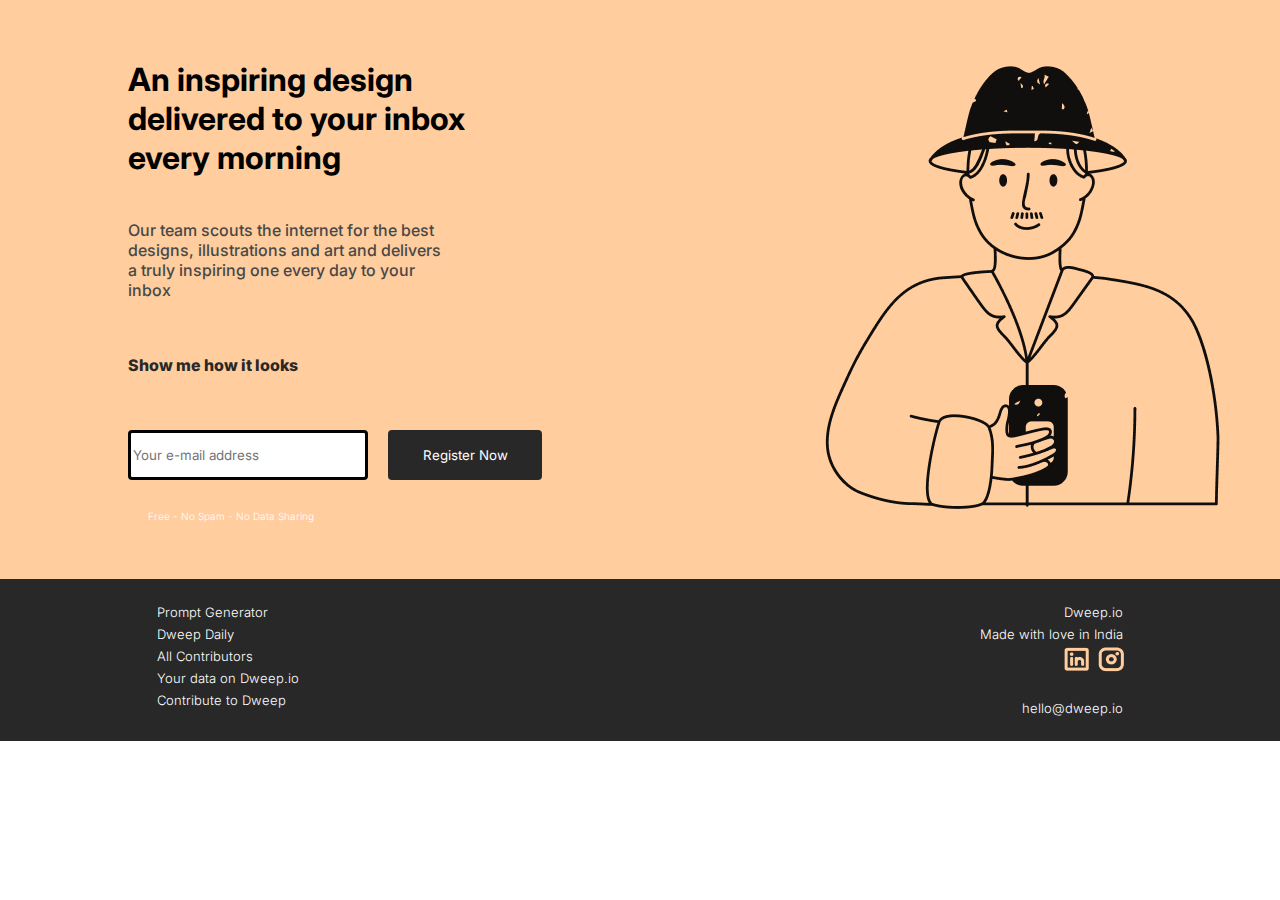
<file: Micro-project-1/index.html>
<!DOCTYPE html>
<html lang="en">
<head>
    <meta charset="UTF-8">
    <meta name="viewport" content="width=
    , initial-scale=1.0">
    <title>Micro-prject-1</title>
    <link rel="stylesheet" href="styles.css">
    <link rel="stylesheet" href="https://fonts.googleapis.com/css2?family=Inter:wght@100;200;300;400;500;600;700&display=swap">
</head>
<body>
    <div class="top">
        <div class="tleft">
            <h1>An inspiring design delivered to your inbox every morning</h1>
            <p>Our team scouts the internet for the best designs, illustrations and art and delivers a truly inspiring one every day to your inbox</p>
            <span class="middlepara">Show me how it looks</span>
            <br>
            <div class="inputandbutton">
            <input type="email" placeholder="Your e-mail address">
            <button>Register Now</button>
            </div>
            <br>
            <div class="btspan">
                <p class="bottomspan">Free - No Spam - No Data Sharing</p>
            </div>
        </div>
        <div class="tright">
            <img src="dweep io 1.png" alt="just a side image">
        </div>
    </div>
    <div class="bottom">
        <div class="bleft">
            
                <span>Prompt Generator</span>
                <span>Dweep Daily</span>
                <span>All Contributors</span>
                <span>Your data on Dweep.io</span>
                <span>Contribute to Dweep</span>
        
        </div>
        <div class="bright">
            
                <span> Dweep.io</span>
                <span>Made with love in India</span>
                <div>
                <img src="LinkedinLogo.png" alt="linkedinLogo">
                <img src="InstagramLogo.png" alt="InstagramLogo">
                </div>
                <br>
                <span>hello@dweep.io</span>
            
        </div>
    </div>
</body>
</html>
</file>
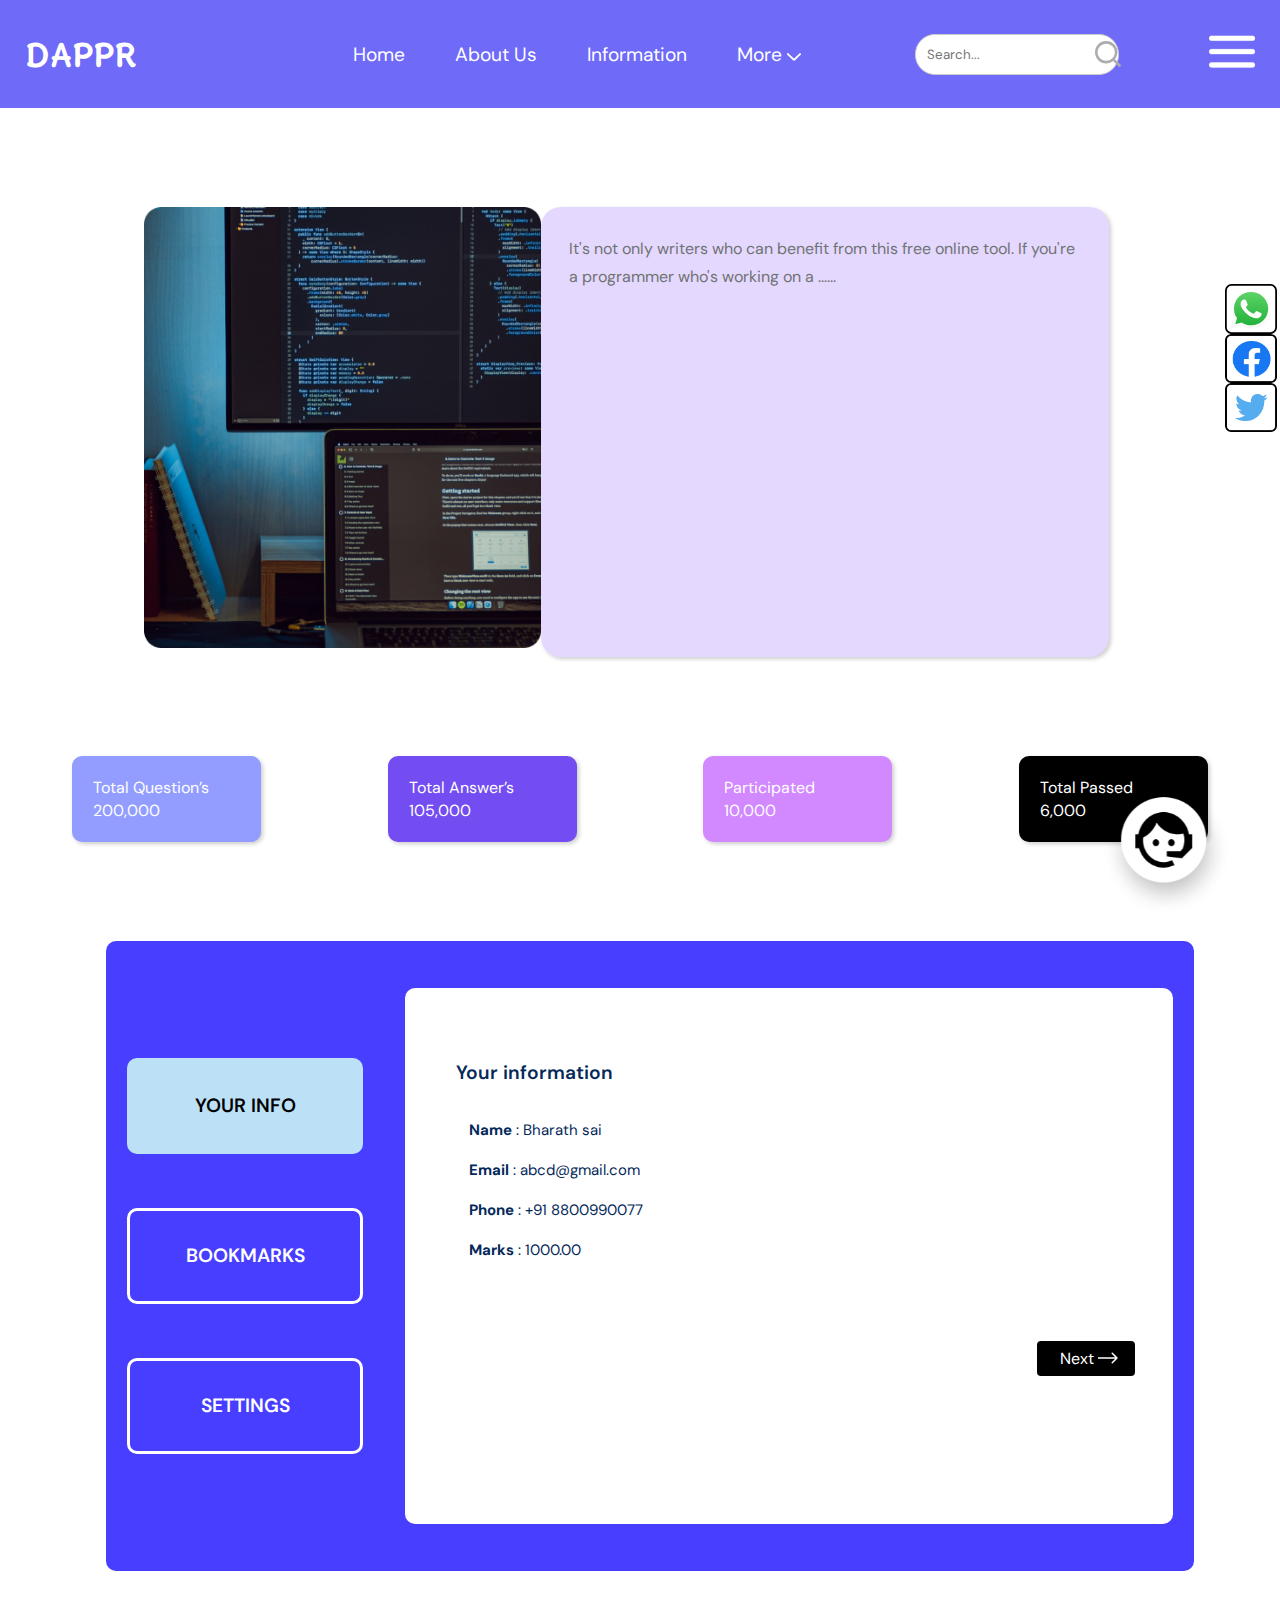
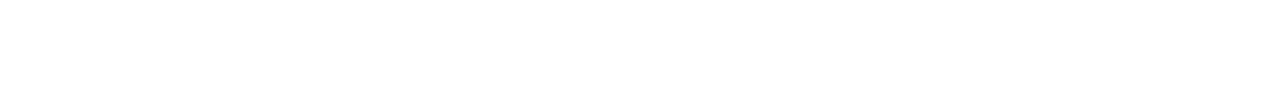
<file: Micro-project-2/index.html>
<!DOCTYPE html>
<html lang="en">
<head>
    <meta charset="UTF-8">
    <meta name="viewport" content="width=device-width, initial-scale=1.0">
    <title>Micro-project-2</title>
    <link rel="stylesheet" href="https://fonts.googleapis.com/css2?family=Delius+Unicase:wght@400;700&family=Inter:wght@100;200;300;400;500;600;700&display=swap">
    <link rel="stylesheet" href="https://fonts.googleapis.com/css2?family=DM+Sans:opsz@9..40&family=Delius+Unicase:wght@400;700&family=Inter:wght@100;200;300;400;500;600;700&display=swap">
    <link rel="stylesheet" href="styles.css">
</head>
<body>
    
    <div class="header">
        <div class="logo">
            <h1>DAPPR</h1>
        </div>
        <div class="menuList">
            <ul class="menu">
                <li>Home</li>
                <li>About Us</li>
                <li>Information</li>
                <li class="moreItem">More <img src="Vector.png" alt="img for drop down" color="black"></li>
            </ul>
        </div>
        <div class="input">
            <input type="text" placeholder="Search..."><img src="search.svg" alt="search icon">
        </div>
        <div class="hamburger">
            <img src="hamburger.png" alt="hamburger logo">
        </div>
    </div>
    <div class="absolute">
        <div class="social">
            <img src="whatsapp1.svg" alt="whatsappLogo" class="whatsapp">
            <img src="facebook.png" alt="facebookLogo">
            <img src="twitter1.png" alt="twitterLogo">
        </div>
    </div>
    <div class="help">
        <img src="helpIcon.png" alt="helpIcon">
    </div>

    <div class="hero1">
        <div class="heroImage inline">
            <img src="heroImage.png" alt="image in the body">
        </div>
        <div class="heroText inline">  
            <p>It's not only writers who can benefit from this free online tool. If you're a programmer who's working on a ......</p>
        </div>
        
        
        
    </div>
     
    <div class="boxes">
        <div class="box1 box">
            <p>Total Question’s</p>
            <p>200,000</p>
        </div>
        <div class="box2 box">
            <p>Total Answer’s</p>
            <p>105,000</p>
        </div>
        <div class="box3 box">
            <p>Participated</p>
            <p>10,000</p>
        </div>
        <div class="box4 box">
            <p>Total Passed</p>
            <p>6,000</p>
        </div>
    </div>

   <div class="lastOuter">
    <div class="last">
        <div class="lastLeft">
            <div class="yourInfo">YOUR INFO</div>
            <div class="lastDivs">BOOKMARKS</div>
            <div class="lastDivs">SETTINGS</div>
        </div>
        <div class="lastRight">
            <div class="info">
                <p>Your information</p>
            </div>
            <br>
            <div class="data">
                <p><b>Name</b> : Bharath sai </p><br>
                <p><b>Email</b> : abcd@gmail.com </p><br>
                <p><b>Phone</b> : +91 8800990077 </p><br>
                <p><b>Marks</b> : 1000.00 </p><br>
            </div>
            <div class="button">
                <button>Next <img src="nextarrow.svg" alt=""></button>
            </div>
        </div>
    </div>
   </div>
   
</body>
</html>
</file>
<file: Micro-project-1/styles.css>
*{
    font-family: 'Inter', sans-serif;
}
body{
    margin: 0;
    padding: 0;
}
h1{
    font-family: 'Inter', sans-serif;
    margin-bottom: 33px;
}
.top{
    background-color:  #FFCD9E;
    display: flex;
}
.tleft{
   padding: 3% 0% 0% 5% ; 
   margin-left: 5%;
   display: flex;
   flex-direction: column;
   justify-content: flex-start;
   align-items: start;
   flex-wrap: wrap;
   max-width: 35vw;
}
.tright{
    margin-left: 15%;
}
.tleft>p{
    color: #484848;
    font-family: 'Inter', sans-serif;
    font-weight: 500;
    margin: 10px 0px 20px 0px;
    max-width: 25vw;
}
.middlepara{
    margin:15px 0px;
    padding: 20px 10px 20px 0;
}
.inputandbutton{
    display: flex;
    height: 50px;
}
input{
    width: 18vw;
    /* height: 40px; */
    border-radius: 4px;
    border:solid;
}
button{
    background-color: #282828;
    margin-left: 20px;
    color: #FFFFFF;
    width: 12vw;
    /* height: 40px;  height directly added in inbut and button div*/
    border:solid #282828;
    border-radius: 4px;
    flex: 1;
}
.btspan{
    display: flex;
    flex-direction: row;
    align-items: center;
    justify-content: center;
}
.bottomspan{
    margin-left: 20px;
    font-weight: 300;
    font-size: x-small;
    color: #FFFFFF;
}
.tleft>span{
    color:  #282828;
    font-weight: 800;
    font-family: 'Inter', sans-serif;
}
.tleft>.bottomspan{
    font-weight: 500;
    font-size: 16px;
}
.bottom{
    padding:1.7% 12% ;
    display: flex;
    flex: 1;
    background-color: #282828;
    color: #FFFFFF;
    height: auto;
    justify-content: space-between;
    font-family: 'Inter', sans-serif;
    font-weight: 300;
    font-size: 
}
.bright{
 align-items: end;
}
 .bleft >span{
    margin: 3px;
    font-size: small;
}
.bright >span{
    margin:3px;
    font-size: small;
}
.bright,.bleft{
    display: flex;
    flex-direction: column;
}
</file>
<file: Micro-project-2/styles.css>
*{
    margin : 0;
    padding: 0;
    font-family: DM Sans;
}
.absolute{
    position: absolute;
    height: 150vh;
    top: 29vh;
    right: -1.3vw;
    padding: 20px;
    /* overflow-x: hidden; Note: for position sticky to work there should not be any x-overflow ,so that is why i added x-overflow to body insted of adding *{globally} */

}
body{
    width: 100vw;
    overflow-x: hidden;
}
.header{
    top: 0;
    position: fixed;
    display: flex;
    color: #FFF;
    background: #6F6AF7;
    justify-content: space-between;
    align-items: center;
    width:100vw;
    height:12vh;
    overflow-x: hidden;


}
.hamburger> img{
    margin-right: 25px;
    height: 33px;
}
h1{
    margin-left: 25px;
    font-family: Delius Unicase;
}
ul{
    list-style-type: none;
    font-family: DM Sans;
    font-size: larger;
}
.input{
    margin-left: 0px;
    background-color: #FFF;
    padding: 5px;
    display: flex;  
    align-items: center;
    border: 1px solid #ccc;
    border-radius: 20px;
    width: 15vw;

}
input{
  flex: 1;
  padding: 6px;
  border: none;
  outline: none;
  border-radius: 20px;

}
.input>img{
    margin: 0px 5px;
}
.menuList{
    margin-left: 8vw;
}

.menu{
    display: flex;
}
li{
    padding: 25px;
}
.hero1{
    margin:22vh 18vh 9vh 15vh;
    padding: 1vh;
    display: flex;
    justify-content: space-between;
    height: 50vh;
    overflow-x: hidden;

}

.heroImage{
    height: auto;
}
.heroImage>img{
    height: 98%; 
}
.heroText{
    height: 50vh;
    width: 48vw;
    background: #E5D8FF;
    border-radius: 20px;
    text-align: left;
    box-shadow: 2px 2px 4px rgba(0, 0, 0, 0.2);
}

.heroText>p{
    margin: 5%;
    color: #6F7373;
    line-height: 175%;
    font-size: medium;
}

.boxes{
    display: flex;
    align-items: center;
    justify-content: space-around;
    padding: 1vh;
    overflow-x: hidden;

}
.box1{
    background-color: #929DFF;
    color: white;
    padding: 1.5%;
    width: 12%;
    border-radius: 10px;
}
.box2{
    background-color: #734CF2;
    color: white;
    padding: 1.5%;
    width: 12%;
    border-radius: 10px;
}
.box3{
    background-color: #D288FF;
    color: white;
    padding: 1.5%;
    width: 12%;
    border-radius: 10px;
}
.box4   {
    background-color: #000000;
    color: white;
    padding: 1.5%;
    width: 12%;
    border-radius: 10px;
}
.box{
    box-shadow: 2px 2px 4px rgba(0, 0, 0, 0.2);

}
.box> p{
    margin: 2px;
}
.help>img{
    height: 15vh;
    position: fixed;
    bottom: -2vh;
    right: 3.6vw;
}
.lastOuter{
    display: flex;
    justify-content: center;
    align-items: center;
    width: 100vw;
}
.lastOuter{
    margin :10px;
    margin-top: 10vh;
    margin-bottom: 15vh;
    height: 70vh;
    display: flex;
    align-items: center;
    justify-content: center;
    overflow-x: hidden;

}
.last{
    width: 85vw;
    background-color: #483EFF;
    border-radius: 10px;
    height: 100%;
    display: flex;
    align-items: center;
    justify-content: space-around;
}
.yourInfo{
    background-color: #BCE0F6;
    border: solid #BCE0F6;

}
.lastDivs{
    border: solid white;
    color: white;
}
.lastLeft{
    display: flex;
    flex-direction: column;
}
.lastLeft>div{
    border-radius: 10px;
    font-weight: 600;
    margin: 3vh 0vw;
    font-size: larger;
    width: 18vw;
    height: 10vh;
    display: flex;
    align-items: center;
    justify-content: center;
}

.lastRight{
    background-color: white;
    height: 85%;
    width: 60vw;
    border-radius: 10px;
    color: #04285A;

}
.info{
    margin-top: 8vh;
    margin-left: 4vw;
    font-size: larger;
    font-weight: 600;
}
.data{
    margin-top: 1.5vh;
    margin-left: 5vw;
    font-size: 15px;

}
.button{
    text-align: end;
    margin-top: 3%;
}
button{
    margin: 5%;
    color: white;
    font-size: medium;
    padding: 4px 14px 4px 0px;
    text-align:right;
    border: solid black;
    background-color: black;
    border-radius: 4px;
}
button>img{
    width: 25%;
}


.social{ 
    
    position: sticky;
    top: 18vh;
    padding-top: 6%;
    display: flex;
    flex-direction: column;
    
}
.social>img{
    width: 4vw;
}
</file>
